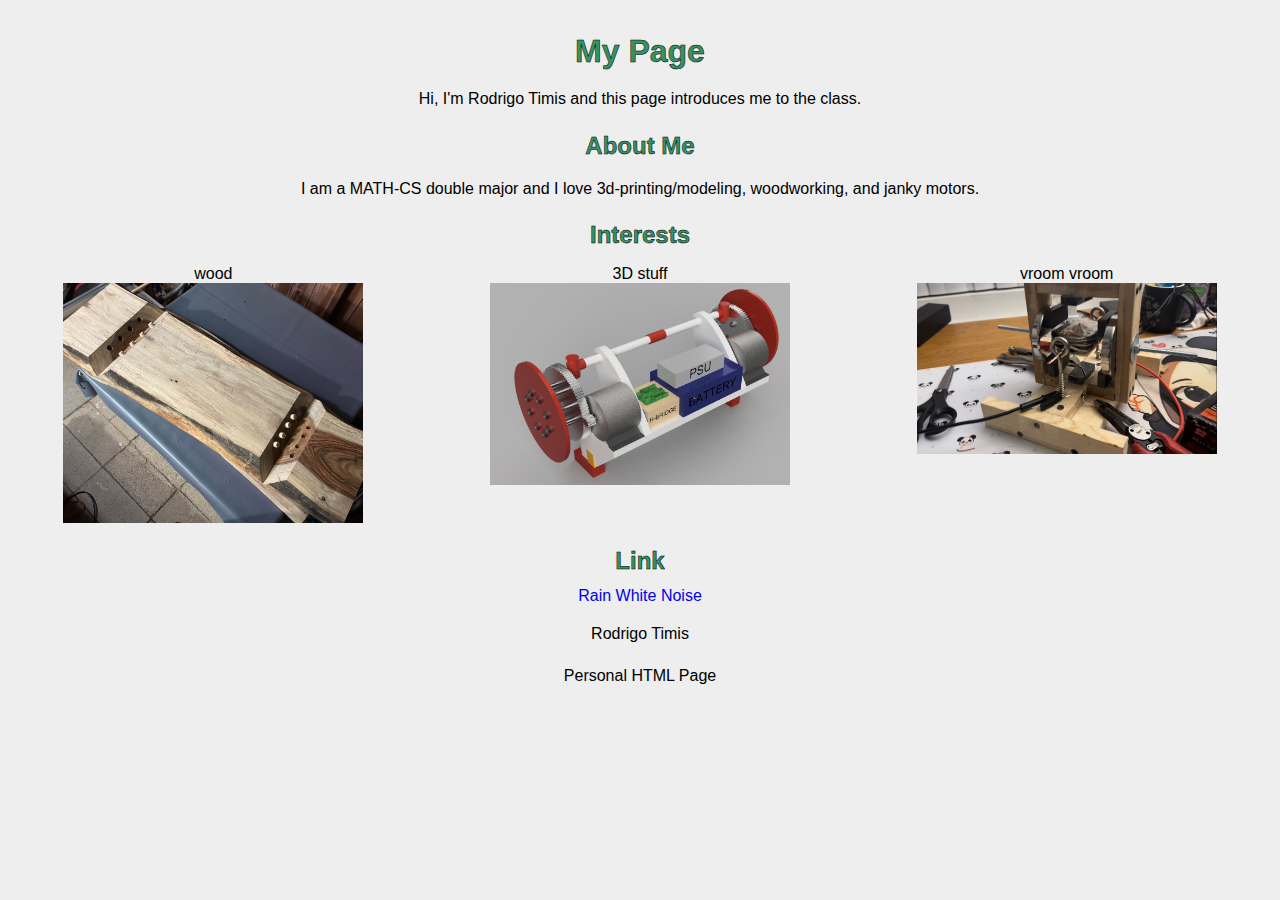
<file: css-styling-a2/index.html>
<!DOCTYPE html>
<html lang="en">
	<head>
		<link rel="stylesheet" href="styles.css">
		<meta charset="UTF-8" />
		<meta name="viewport" content="width=device-width, initial-scale=1.0" />
		<title>Rodrigo Timis - About Me</title>
	</head>
	<body>
		<h1>My Page</h1>

		<p>Hi, I'm Rodrigo Timis and this page introduces me to the class.</p>

		<h2>About Me</h2>
		<p>
			I am a MATH-CS double major and I love 3d-printing/modeling,
			woodworking, and janky motors.
		</p>

		<h2>Interests</h2>
		<ul>
			<li>
				wood
				<br />
				<img
					src="wood.jpeg"
					alt="Handmade solid wood slab stand on a workbench"
					width="300"
				/>
			</li>
			<li>
				3D stuff
				<br />
				<img
					src="3d.jpg"
					alt="Wheelchair electrification attachment model"
					width="300"
				/>
			</li>
			<li>
				vroom vroom
				<br />
				<img
					src="vroom%20vroom.jpg"
					alt="Homemade janky dc electrical motor"
					width="300"
				/>
			</li>
		</ul>

		<h2>Link</h2>
		<a href="https://www.youtube.com/watch?v=eTeD8DAta4c&t=29857s">
			Rain White Noise
		</a>

		<footer>
			<p>Rodrigo Timis</p>
			<p>Personal HTML Page</p>
		</footer>
	</body>
</html>
</file>
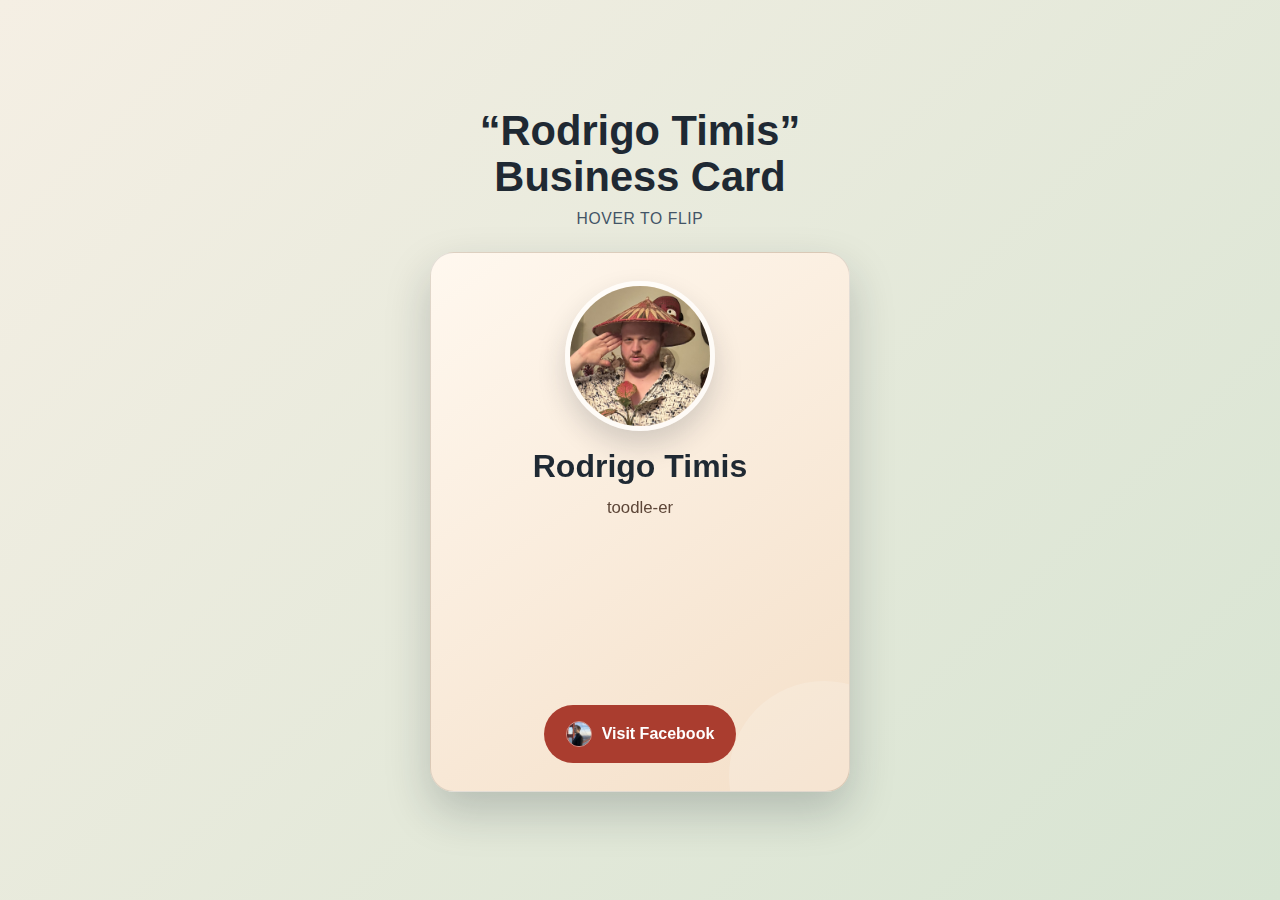
<file: assignment1 business card/business card.html>
<!DOCTYPE html>
<html lang="en">
<head>
	<meta charset="UTF-8">
	<meta name="viewport" content="width=device-width, initial-scale=1.0">
	<title>Rodrigo Timis Business Card</title>
	<style>
		:root {
			--page-bg: linear-gradient(135deg, #f5efe4 0%, #d7e4d2 100%);
			--card-front: linear-gradient(145deg, #fff8ef 0%, #f4dfc8 100%);
			--card-back: linear-gradient(145deg, #213547 0%, #16232e 100%);
			--accent: #aa3d2f;
			--accent-dark: #822d22;
			--text-dark: #1f2933;
			--text-light: #f7f4ee;
			--border: rgba(31, 41, 51, 0.12);
			--shadow: 0 20px 45px rgba(22, 35, 46, 0.22);
			--radius: 24px;
		}

		* {
			box-sizing: border-box;
		}

		body {
			margin: 0;
			min-height: 100vh;
			display: grid;
			place-items: center;
			padding: 32px 16px;
			font-family: "Trebuchet MS", "Segoe UI", sans-serif;
			background: var(--page-bg);
			color: var(--text-dark);
		}

		main {
			width: min(100%, 420px);
			text-align: center;
		}

		h1 {
			margin: 0 0 10px;
			font-size: clamp(2rem, 4vw, 2.6rem);
			line-height: 1.1;
		}

		.instruction {
			margin: 0 0 24px;
			font-size: 0.98rem;
			letter-spacing: 0.04em;
			text-transform: uppercase;
			color: #425466;
		}

		.card-scene {
			perspective: 1200px;
		}

		.card {
			position: relative;
			width: 100%;
			min-height: 540px;
			transform-style: preserve-3d;
			transition: transform 0.85s ease;
		}

		.card-scene:hover .card,
		.card-scene:focus-within .card {
			transform: rotateY(180deg);
		}

		.card-face {
			position: absolute;
			inset: 0;
			display: flex;
			flex-direction: column;
			justify-content: space-between;
			gap: 18px;
			padding: 28px;
			border: 1px solid var(--border);
			border-radius: var(--radius);
			box-shadow: var(--shadow);
			backface-visibility: hidden;
			-webkit-backface-visibility: hidden;
			overflow: hidden;
			opacity: 1;
		}

		.card-face::before {
			content: "";
			position: absolute;
			inset: auto -70px -80px auto;
			width: 190px;
			height: 190px;
			border-radius: 50%;
			background: rgba(255, 255, 255, 0.18);
			pointer-events: none;
		}

		.front {
			background: var(--card-front);
		}

		.back {
			background-color: #16232e;
			background-image: var(--card-back);
			color: var(--text-light);
			transform: rotateY(180deg) translateZ(1px);
		}

		.profile-image {
			position: relative;
			z-index: 1;
			width: 150px;
			height: 150px;
			margin: 0 auto;
			border-radius: 50%;
			object-fit: cover;
			border: 5px solid rgba(255, 255, 255, 0.72);
			box-shadow: 0 14px 28px rgba(31, 41, 51, 0.18);
		}

		.front-content,
		.back-content {
			position: relative;
			z-index: 1;
			display: grid;
			gap: 14px;
		}

		.name {
			margin: 0;
			font-size: 2rem;
			line-height: 1.1;
		}

		.role {
			margin: 0;
			font-size: 1.05rem;
			color: #5d4638;
		}

		.bio {
			margin: 0;
			font-size: 1rem;
			line-height: 1.7;
		}

		.details {
			display: grid;
			gap: 12px;
			text-align: left;
		}

		.detail {
			padding: 14px 16px;
			border-radius: 16px;
			background: rgba(255, 255, 255, 0.1);
		}

		.detail strong {
			display: block;
			margin-bottom: 4px;
			font-size: 0.82rem;
			letter-spacing: 0.08em;
			text-transform: uppercase;
		}

		.button-row {
			position: relative;
			z-index: 1;
			display: flex;
			justify-content: center;
			margin-top: auto;
		}

		.button {
			display: inline-flex;
			align-items: center;
			justify-content: center;
			gap: 10px;
			min-width: 170px;
			padding: 14px 20px;
			border: 2px solid transparent;
			border-radius: 999px;
			background: var(--accent);
			color: #fff;
			font-weight: 700;
			text-decoration: none;
			transition: transform 0.2s ease, background-color 0.2s ease, border-color 0.2s ease, color 0.2s ease;
		}

		.button-icon {
			width: 26px;
			height: 26px;
			border-radius: 50%;
			object-fit: cover;
			flex-shrink: 0;
			border: 1px solid rgba(255, 255, 255, 0.45);
		}

		.button:hover,
		.button:focus-visible {
			background: var(--accent-dark);
			transform: translateY(-2px);
		}

		.back .button {
			background: #f2c14e;
			color: #16232e;
			transform: translateZ(1px);
		}

		.back .button:hover,
		.back .button:focus-visible {
			background: #ffd36c;
			color: #111b24;
			transform: translateY(-2px) translateZ(1px);
		}

		a {
			color: inherit;
			transition: color 0.2s ease;
		}

		a:hover {
			color: #ffd36c;
		}

		.front a:hover {
			color: #ffffff;
		}

		a:focus-visible,
		.button:focus-visible {
			outline: 3px solid #ffe39a;
			outline-offset: 4px;
			border-color: #ffe39a;
		}

		@media (max-width: 480px) {
			.card {
				min-height: 560px;
			}

			.card-face {
				padding: 22px;
			}

			.name {
				font-size: 1.75rem;
			}
		}
	</style>
</head>
<body>
	<main>
		<h1>&ldquo;Rodrigo Timis&rdquo; Business Card</h1>
		<p class="instruction">Hover to flip</p>

		<div class="card-scene">
			<div class="card">
				<section class="card-face front" aria-label="Front side of business card">
					<img class="profile-image" src="IMG_5616.jpg" alt="Portrait of Rodrigo Timis">

					<div class="front-content">
						<h2 class="name">Rodrigo Timis</h2>
						<p class="role">toodle-er</p>
					</div>

					<div class="button-row">
							<a class="button" href="https://www.facebook.com/profile.php?id=100003266353716" target="_blank" rel="noopener noreferrer">
								<img class="button-icon" src="Screenshot 2026-03-12 at 9.45.11 PM.png" alt="Facebook button icon">
								<span>Visit Facebook</span>
							</a>
					</div>
				</section>

				<section class="card-face back" aria-label="Back side of business card">
					<div class="back-content">
							<p class="bio">I toodle and poodle things.<br>But I can getcha free chicken wings.</p>

						<div class="details">
							<div class="detail">
								<strong>Email</strong>
								<a href="mailto:rodrigo.timis@gmail.com">rodrigo.timis@gmail.com</a>
							</div>

							<div class="detail">
								<strong>Phone</strong>
								<a href="tel:7114206967">711-420-6967</a>
							</div>
						</div>
					</div>

					<div class="button-row">
						<a class="button" href="mailto:rodrigo.timis@gmail.com?subject=Let%27s%20connect">Get in Touch</a>
					</div>
				</section>
			</div>
		</div>
	</main>
</body>
</html>
</file>
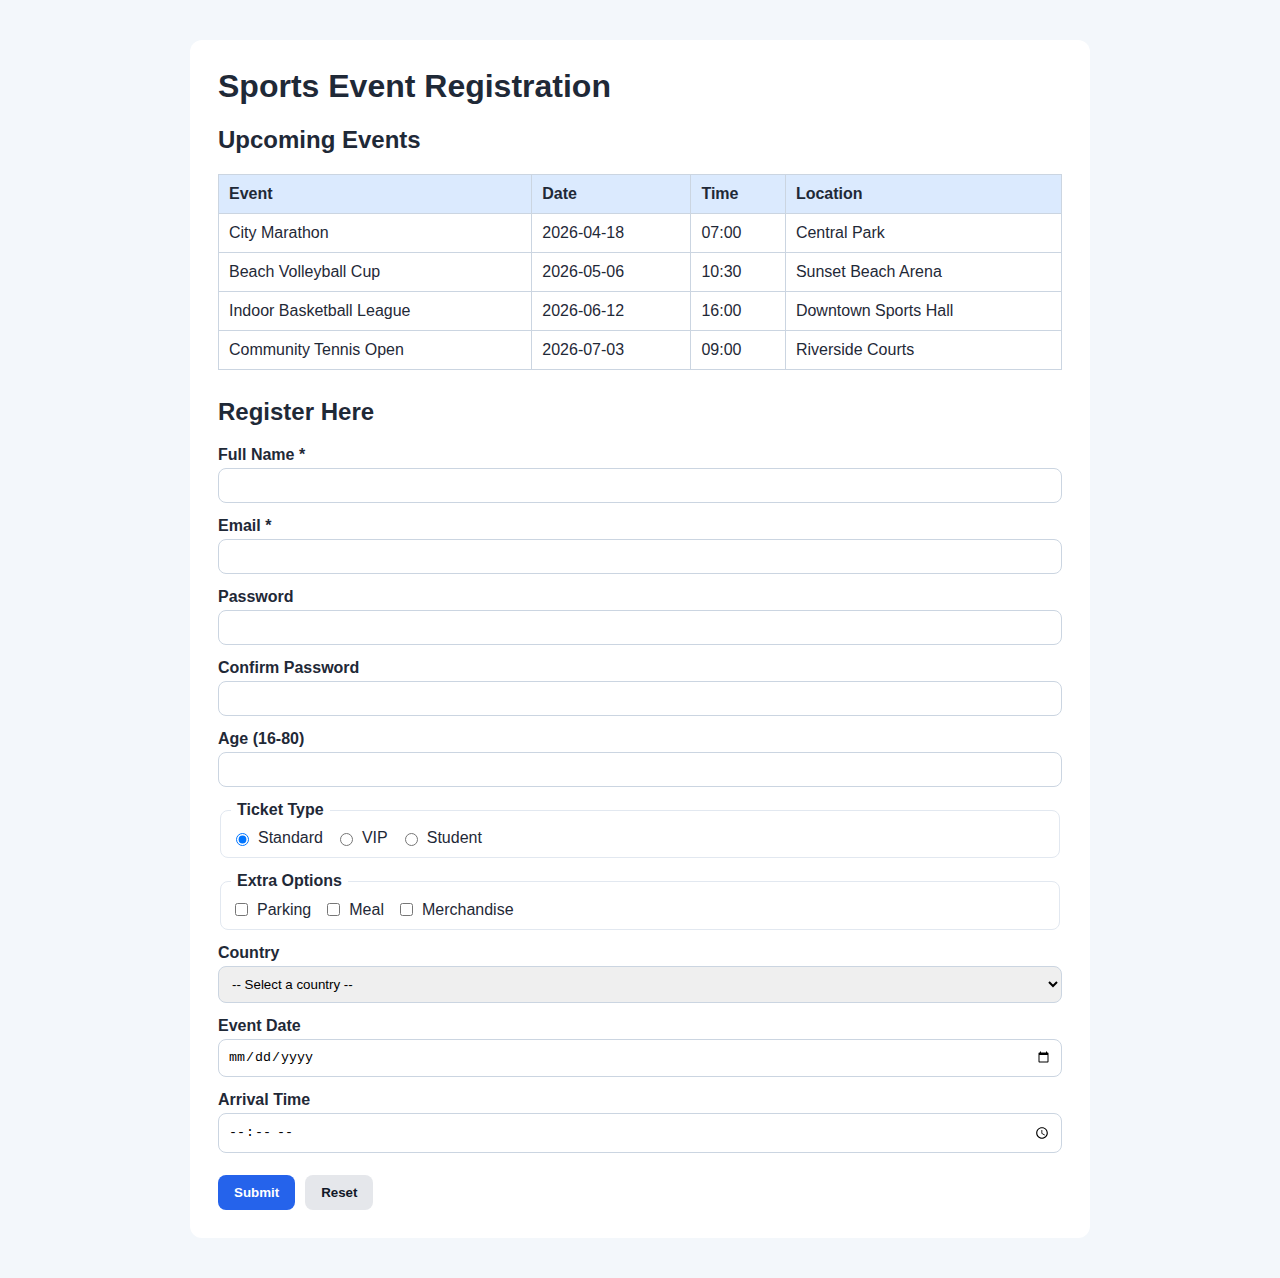
<file: chicken dinner/sports-registration.html>
<!DOCTYPE html>
<html lang="en">
<head>
  <meta charset="UTF-8" />
  <meta name="viewport" content="width=device-width, initial-scale=1.0" />
  <title>Sports Event Registration</title>
  <style>
    body {
      margin: 0;
      font-family: "Segoe UI", Tahoma, Geneva, Verdana, sans-serif;
      background-color: #f3f7fb;
      color: #1f2937;
    }

    .container {
      max-width: 900px;
      margin: 40px auto;
      background-color: #ffffff;
      padding: 28px;
      border-radius: 12px;
      box-sizing: border-box;
    }

    h1,
    h2 {
      margin-top: 0;
    }

    table {
      width: 100%;
      border-collapse: collapse;
      margin-bottom: 28px;
    }

    table,
    th,
    td {
      border: 1px solid #cbd5e1;
    }

    th,
    td {
      padding: 10px;
      text-align: left;
    }

    thead {
      background-color: #dbeafe;
    }

    form {
      display: grid;
      gap: 14px;
    }

    label {
      font-weight: 600;
      display: block;
      margin-bottom: 4px;
    }

    input,
    select {
      width: 100%;
      padding: 9px;
      border: 1px solid #cbd5e1;
      border-radius: 8px;
      box-sizing: border-box;
    }

    .option-group {
      border: 1px solid #e2e8f0;
      border-radius: 8px;
      padding: 10px;
    }

    .option-group legend {
      font-weight: 600;
      padding: 0 6px;
    }

    .inline-options {
      display: flex;
      flex-wrap: wrap;
      gap: 12px;
    }

    .inline-options label {
      display: inline-flex;
      align-items: center;
      gap: 6px;
      font-weight: 400;
      margin: 0;
    }

    .inline-options input {
      width: auto;
      padding: 0;
    }

    .button-row {
      display: flex;
      gap: 10px;
      margin-top: 8px;
    }

    button {
      padding: 10px 16px;
      border: none;
      border-radius: 8px;
      cursor: pointer;
      font-weight: 600;
    }

    button[type="submit"] {
      background-color: #2563eb;
      color: #ffffff;
    }

    button[type="reset"] {
      background-color: #e5e7eb;
      color: #111827;
    }
  </style>
</head>
<body>
  <main class="container">
    <h1>Sports Event Registration</h1>

    <h2>Upcoming Events</h2>
    <table>
      <thead>
        <tr>
          <th>Event</th>
          <th>Date</th>
          <th>Time</th>
          <th>Location</th>
        </tr>
      </thead>
      <tbody>
        <tr>
          <td>City Marathon</td>
          <td>2026-04-18</td>
          <td>07:00</td>
          <td>Central Park</td>
        </tr>
        <tr>
          <td>Beach Volleyball Cup</td>
          <td>2026-05-06</td>
          <td>10:30</td>
          <td>Sunset Beach Arena</td>
        </tr>
        <tr>
          <td>Indoor Basketball League</td>
          <td>2026-06-12</td>
          <td>16:00</td>
          <td>Downtown Sports Hall</td>
        </tr>
        <tr>
          <td>Community Tennis Open</td>
          <td>2026-07-03</td>
          <td>09:00</td>
          <td>Riverside Courts</td>
        </tr>
      </tbody>
    </table>

    <h2>Register Here</h2>
    <form id="registration-form" method="post">
      <div>
        <label for="full-name">Full Name *</label>
        <input id="full-name" name="fullName" type="text" required />
      </div>

      <div>
        <label for="email">Email *</label>
        <input id="email" name="email" type="email" required />
      </div>

      <div>
        <label for="password">Password</label>
        <input id="password" name="password" type="password" />
      </div>

      <div>
        <label for="confirm-password">Confirm Password</label>
        <input id="confirm-password" name="confirmPassword" type="password" />
      </div>

      <div>
        <label for="age">Age (16-80)</label>
        <input id="age" name="age" type="number" min="16" max="80" />
      </div>

      <fieldset class="option-group">
        <legend>Ticket Type</legend>
        <div class="inline-options">
          <label><input type="radio" name="ticketType" value="Standard" checked /> Standard</label>
          <label><input type="radio" name="ticketType" value="VIP" /> VIP</label>
          <label><input type="radio" name="ticketType" value="Student" /> Student</label>
        </div>
      </fieldset>

      <fieldset class="option-group">
        <legend>Extra Options</legend>
        <div class="inline-options">
          <label><input type="checkbox" name="extras" value="Parking" /> Parking</label>
          <label><input type="checkbox" name="extras" value="Meal" /> Meal</label>
          <label><input type="checkbox" name="extras" value="Merchandise" /> Merchandise</label>
        </div>
      </fieldset>

      <div>
        <label for="country">Country</label>
        <select id="country" name="country">
          <option value="">-- Select a country --</option>
          <option value="Romania">Romania</option>
          <option value="Germany">Germany</option>
          <option value="Spain">Spain</option>
          <option value="United States">United States</option>
          <option value="Japan">Japan</option>
        </select>
      </div>

      <div>
        <label for="event-date">Event Date</label>
        <input id="event-date" name="eventDate" type="date" />
      </div>

      <div>
        <label for="arrival-time">Arrival Time</label>
        <input id="arrival-time" name="arrivalTime" type="time" />
      </div>

      <div class="button-row">
        <button type="submit">Submit</button>
        <button type="reset">Reset</button>
      </div>
    </form>
  </main>

  <script>
    const registrationForm = document.getElementById("registration-form");
    const passwordField = document.getElementById("password");
    const confirmPasswordField = document.getElementById("confirm-password");
    const ageField = document.getElementById("age");

    registrationForm.addEventListener("submit", function (event) {
      confirmPasswordField.setCustomValidity("");
      ageField.setCustomValidity("");

      if (passwordField.value !== confirmPasswordField.value) {
        confirmPasswordField.setCustomValidity("Passwords must match.");
      }

      const ageValue = Number(ageField.value);
      if (ageField.value && (ageValue < 16 || ageValue > 80)) {
        ageField.setCustomValidity("Age must be between 16 and 80.");
      }

      if (!registrationForm.checkValidity()) {
        event.preventDefault();
        registrationForm.reportValidity();
      }
    });
  </script>
</body>
</html>
</file>
<file: css-styling-a2/styles.css>
body {
	font-family: Arial, sans-serif;
	background-color: #eeeeee;
	margin: 0;
	padding: 12px;
	text-align: center;
}

.container {
	max-width: 1000px;
	margin: 0 auto;
	background-color: #ffffff;
	padding: 20px;
	border-radius: 10px;
	box-shadow: 0 2px 10px rgba(0, 0, 0, 0.2);
}

h1 {
	color: #369262;
	margin-bottom: 16px;
	-webkit-text-stroke: 0.5px #000000;
}

h2 {
	color: #369262;
	margin-bottom: 12px;
	-webkit-text-stroke: 0.5px #000000;
}

p {
	line-height: 1.6;
}

ul {
	display: flex;
	gap: 24px;
	flex-wrap: wrap;
	padding: 0;
	list-style: none;
}

li {
	flex: 1 1 250px;
	text-align: center;
}

a {
	text-decoration: none;
}

a:hover {
	text-decoration: underline;
}
</file>
